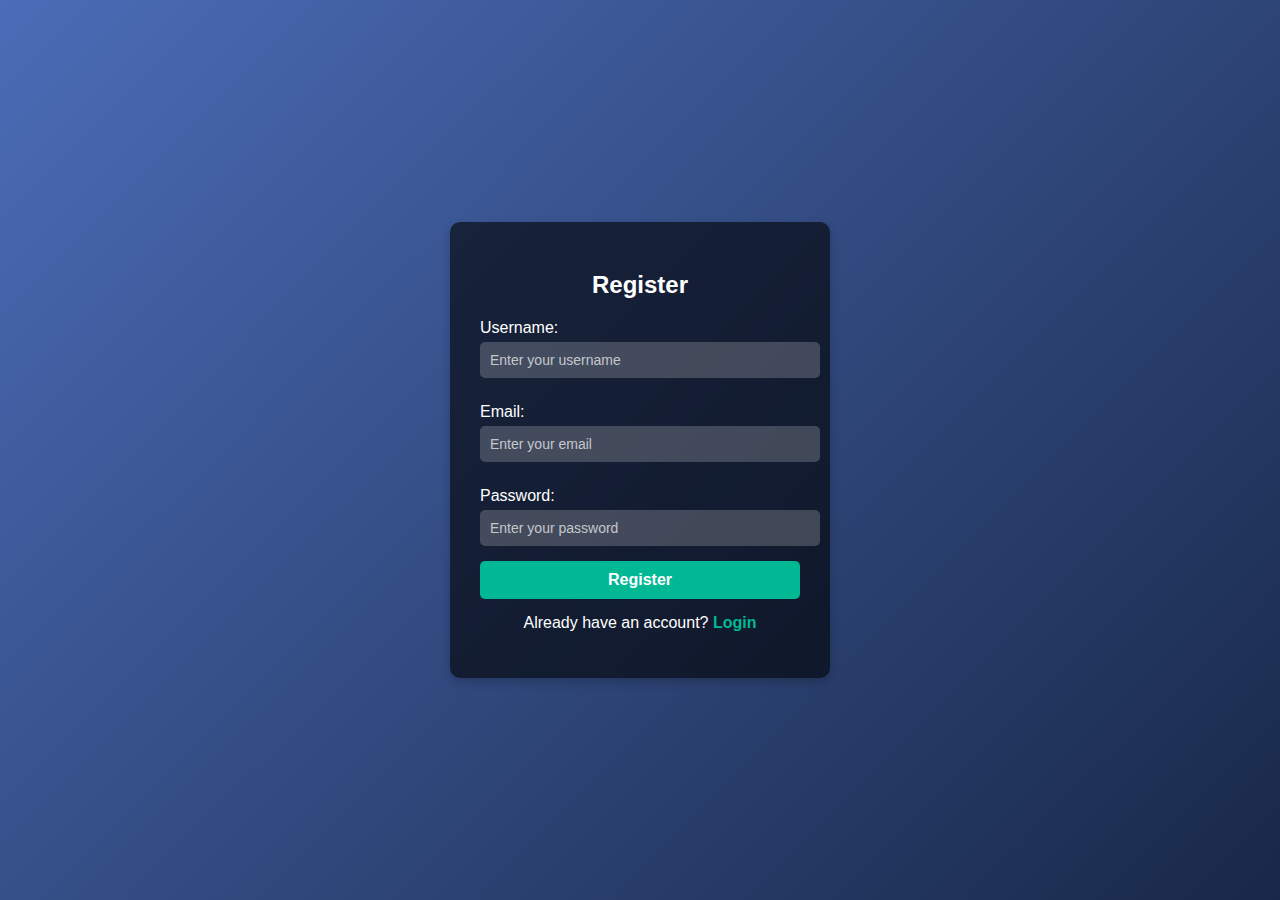
<file: templates/register.html>
<!DOCTYPE html>
<html lang="en">
<head>
    <title>Register</title>
    <style>
        /* 🌟 Global Styles */
        body {
            font-family: Arial, sans-serif;
            background: linear-gradient(135deg, #4b6cb7, #182848);
            color: white;
            display: flex;
            justify-content: center;
            align-items: center;
            height: 100vh;
            margin: 0;
        }

        /* 🌟 Centered Container */
        .container {
            background: rgba(0, 0, 0, 0.6);
            padding: 30px;
            border-radius: 10px;
            box-shadow: 0 4px 10px rgba(0, 0, 0, 0.2);
            text-align: center;
            width: 320px;
        }

        h2 {
            margin-bottom: 20px;
        }

        label {
            display: block;
            margin: 10px 0 5px;
            text-align: left;
        }

        input {
            width: 100%;
            padding: 10px;
            margin-bottom: 15px;
            border: none;
            border-radius: 5px;
            font-size: 14px;
            background: rgba(255, 255, 255, 0.2);
            color: white;
            outline: none;
        }

        input::placeholder {
            color: rgba(255, 255, 255, 0.7);
        }

        button {
            width: 100%;
            padding: 10px;
            background: #00b894;
            border: none;
            color: white;
            font-size: 16px;
            font-weight: bold;
            border-radius: 5px;
            cursor: pointer;
            transition: 0.3s;
        }

        button:hover {
            background: #019874;
        }

        p {
            margin-top: 15px;
        }

        a {
            color: #00b894;
            text-decoration: none;
            font-weight: bold;
        }

        a:hover {
            text-decoration: underline;
        }
    </style>
</head>
<body>
    <div class="container">
        <h2>Register</h2>
        <form method="POST">
            <label>Username:</label>
            <input type="text" name="username" placeholder="Enter your username" required>
            <label>Email:</label>
            <input type="email" name="email" placeholder="Enter your email" required>
            <label>Password:</label>
            <input type="password" name="password" placeholder="Enter your password" required>
            <button type="submit">Register</button>
        </form>
        <p>Already have an account? <a href="{{ url_for('login') }}">Login</a></p>
    </div>
</body>
</html>
</file>
